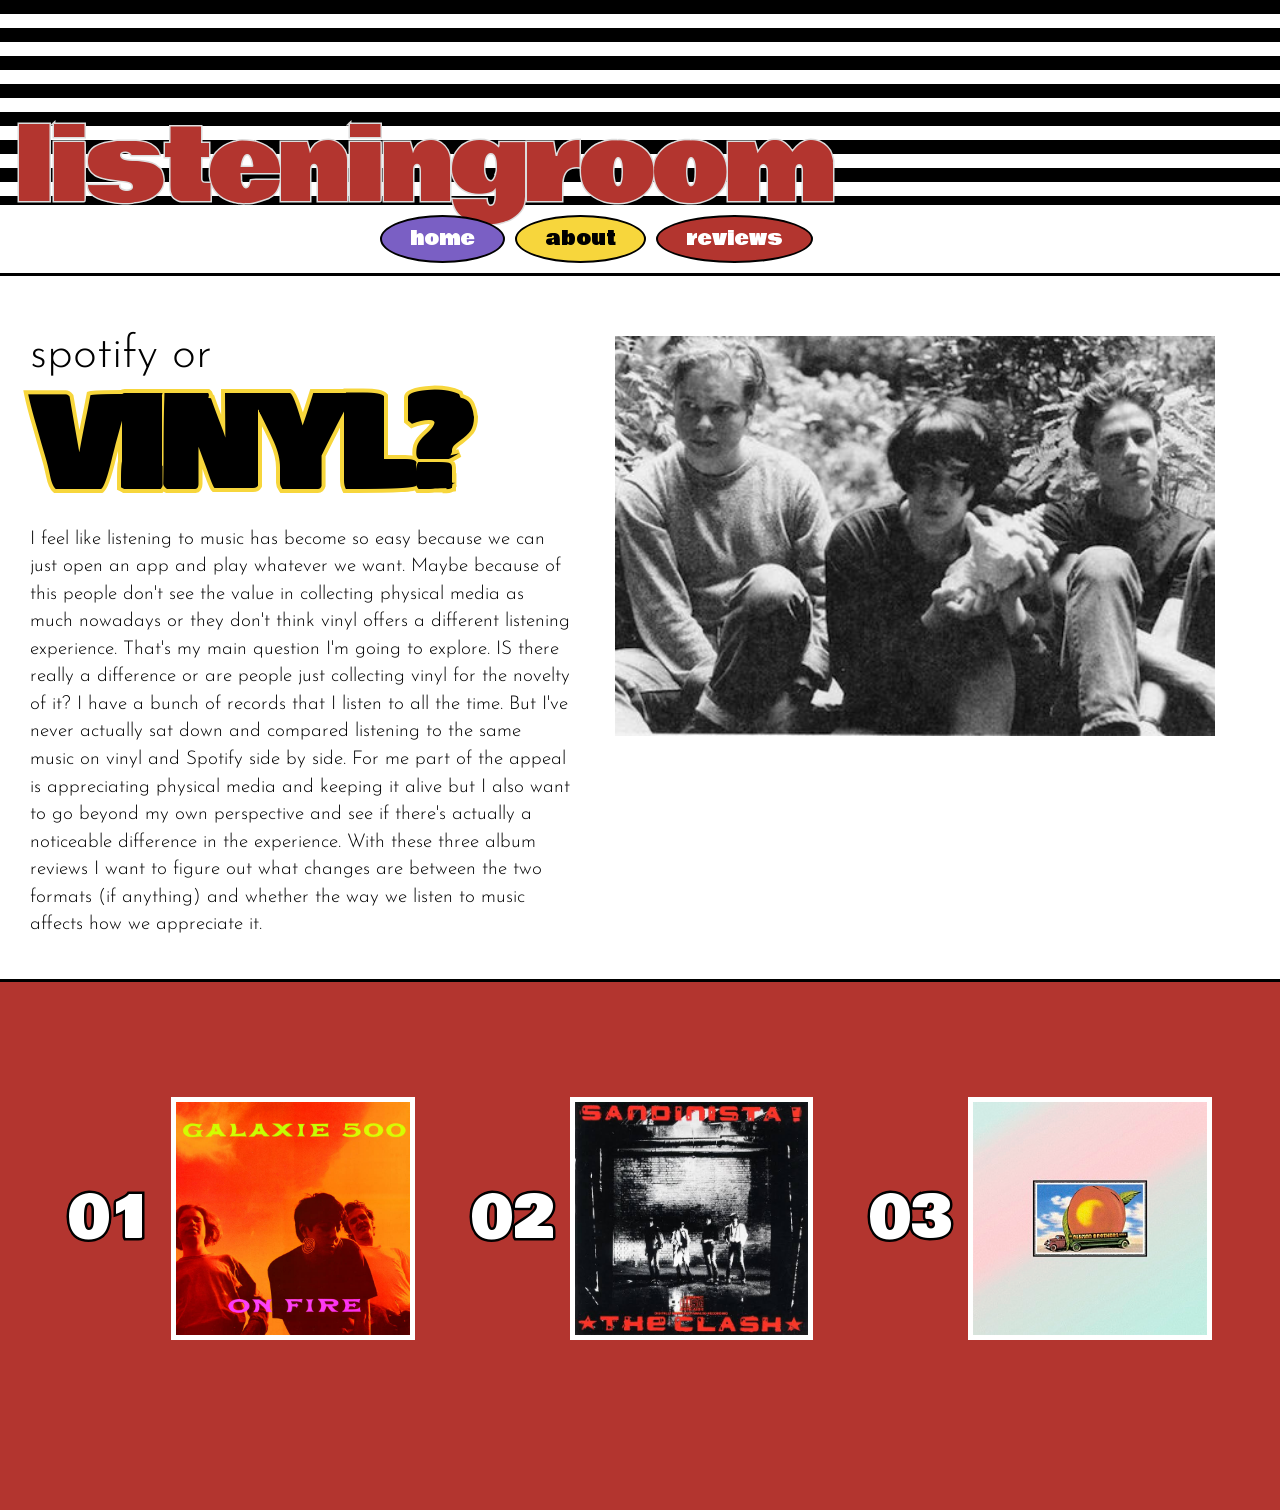
<file: index.html>
<!DOCTYPE html>
<html lang="en">
<head>
  <meta charset="UTF-8">
  <meta name="viewport" content="width=device-width, initial-scale=1">
  <title>listeningroom</title>

  <link rel="preconnect" href="https://fonts.googleapis.com">
  <link rel="preconnect" href="https://fonts.gstatic.com" crossorigin>
  <link href="https://fonts.googleapis.com/css2?family=Bowlby+One&family=Josefin+Sans:wght@300;600&display=swap" rel="stylesheet">
  <link rel="stylesheet" href="CSS/style.css">
</head>

<body class="home-body">

  <header>
    <div class="stripes">
      <a class="logo" href="index.html">listeningroom</a>
    </div>

    <nav class="nav">
      <a class="home" href="index.html">home</a>
      <a class="about" href="#about">about</a>
      <a class="reviews" href="reviews.html">reviews</a>
    </nav>
  </header>

  <section class="intro" id="about">

    <div class="intro-text">
      <p class="lead">spotify or</p>

      <h1 class="vinyl">VINYL?</h1>

      <p>
        I feel like listening to music has become so easy because we can just open an app and play whatever we want. Maybe because of this people don't see the value in collecting physical media as much nowadays or they don't think vinyl offers a different listening experience. That's my main question I'm going to explore. IS there really a difference or are people just collecting vinyl for the novelty of it? I have a bunch of records that I listen to all the time. But I've never actually sat down and compared listening to the same music on vinyl and Spotify side by side. For me part of the appeal is appreciating physical media and keeping it alive but I also want to go beyond my own perspective and see if there's actually a noticeable difference in the experience. With these three album reviews I want to figure out what changes are between the two formats (if anything) and whether the way we listen to music affects how we appreciate it.
      </p>
    </div>

    <img
      class="intro-photo"
      src="IMG/galaxie500.png"
      alt="Galaxie 500 band"
    >

  </section>

  <section class="albums">

    <a class="album" href="reviews.html#galaxie500">
      <span class="num">01</span>
      <img src="IMG/albumgalaxie.jpg" alt="Galaxie 500, On Fire">
    </a>

    <a class="album" href="reviews.html#clash">
      <span class="num">02</span>
      <img src="IMG/albumclash.jpeg" alt="The Clash, Sandinista!">
    </a>

    <a class="album" href="reviews.html#allman">
      <span class="num">03</span>
      <img src="IMG/albumallman.jpg" alt="Eat a Peach">
    </a>

  </section>

</body>
</html>
</file>
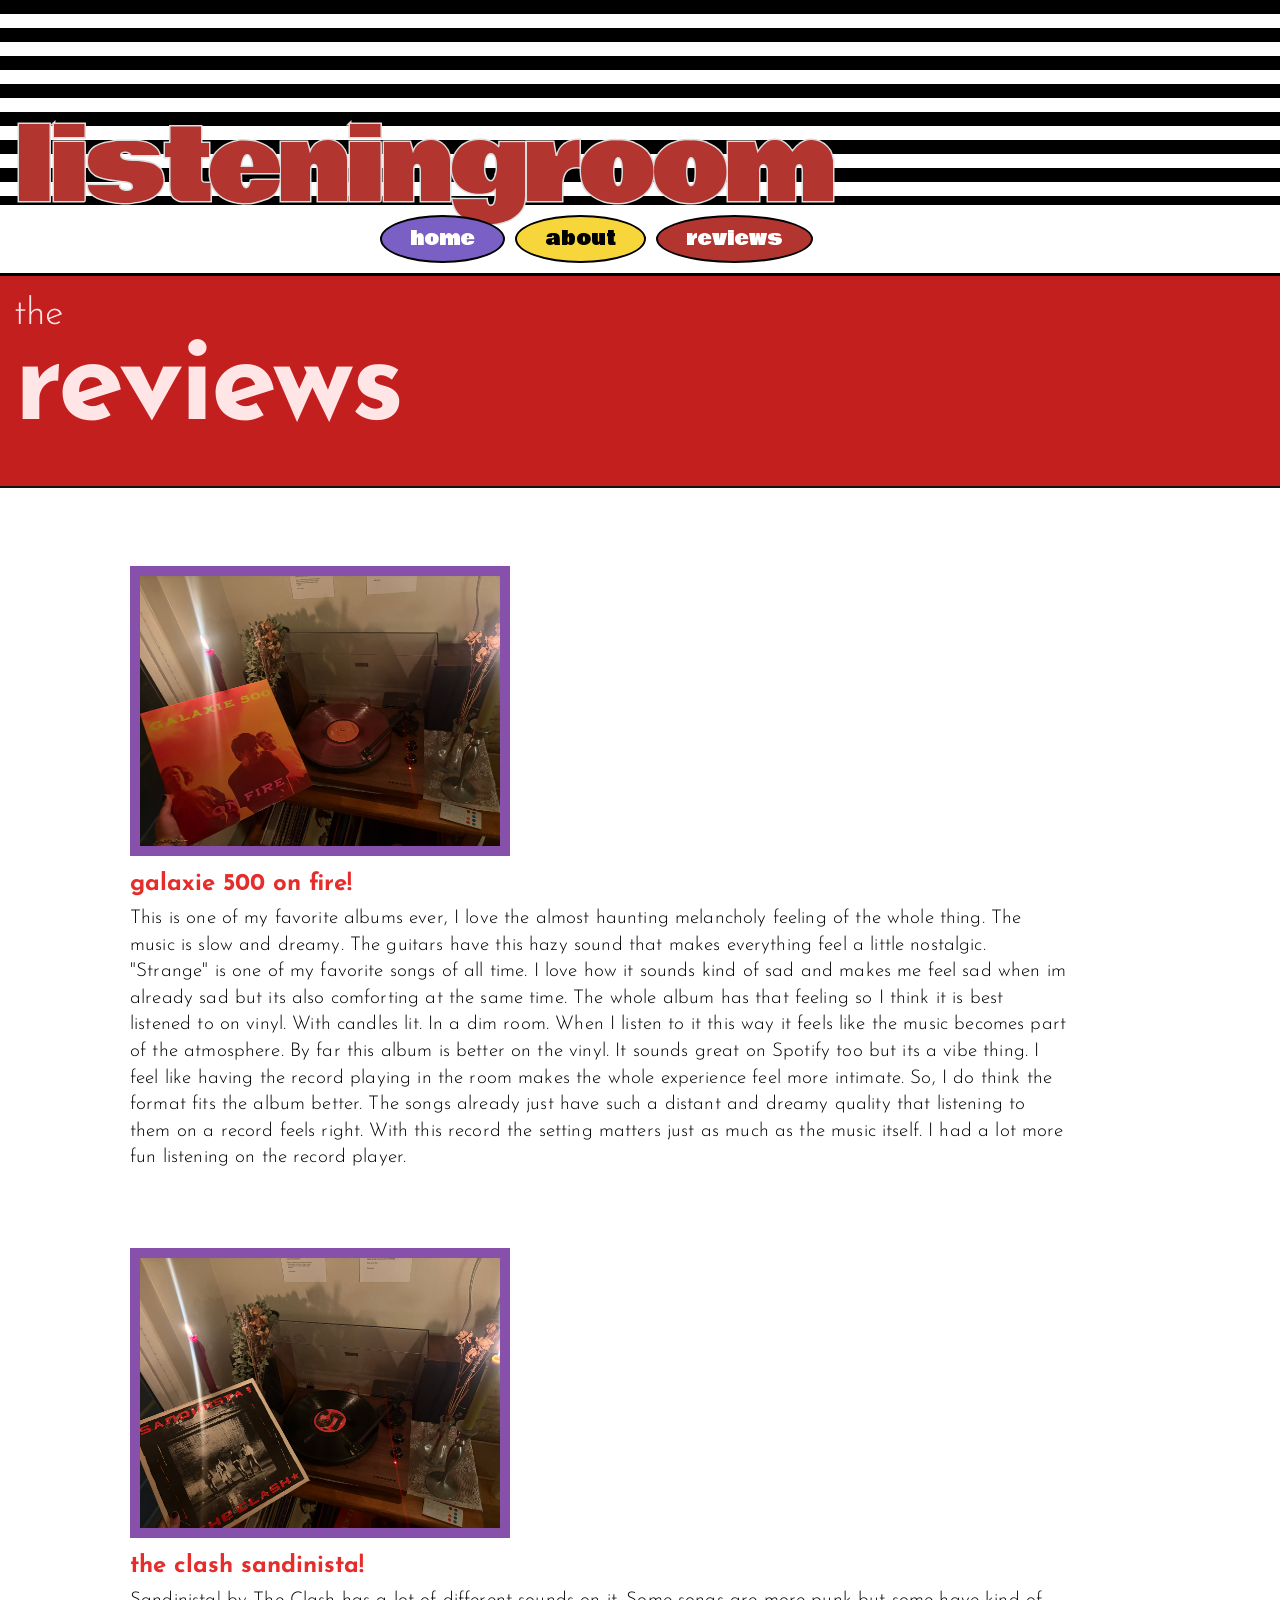
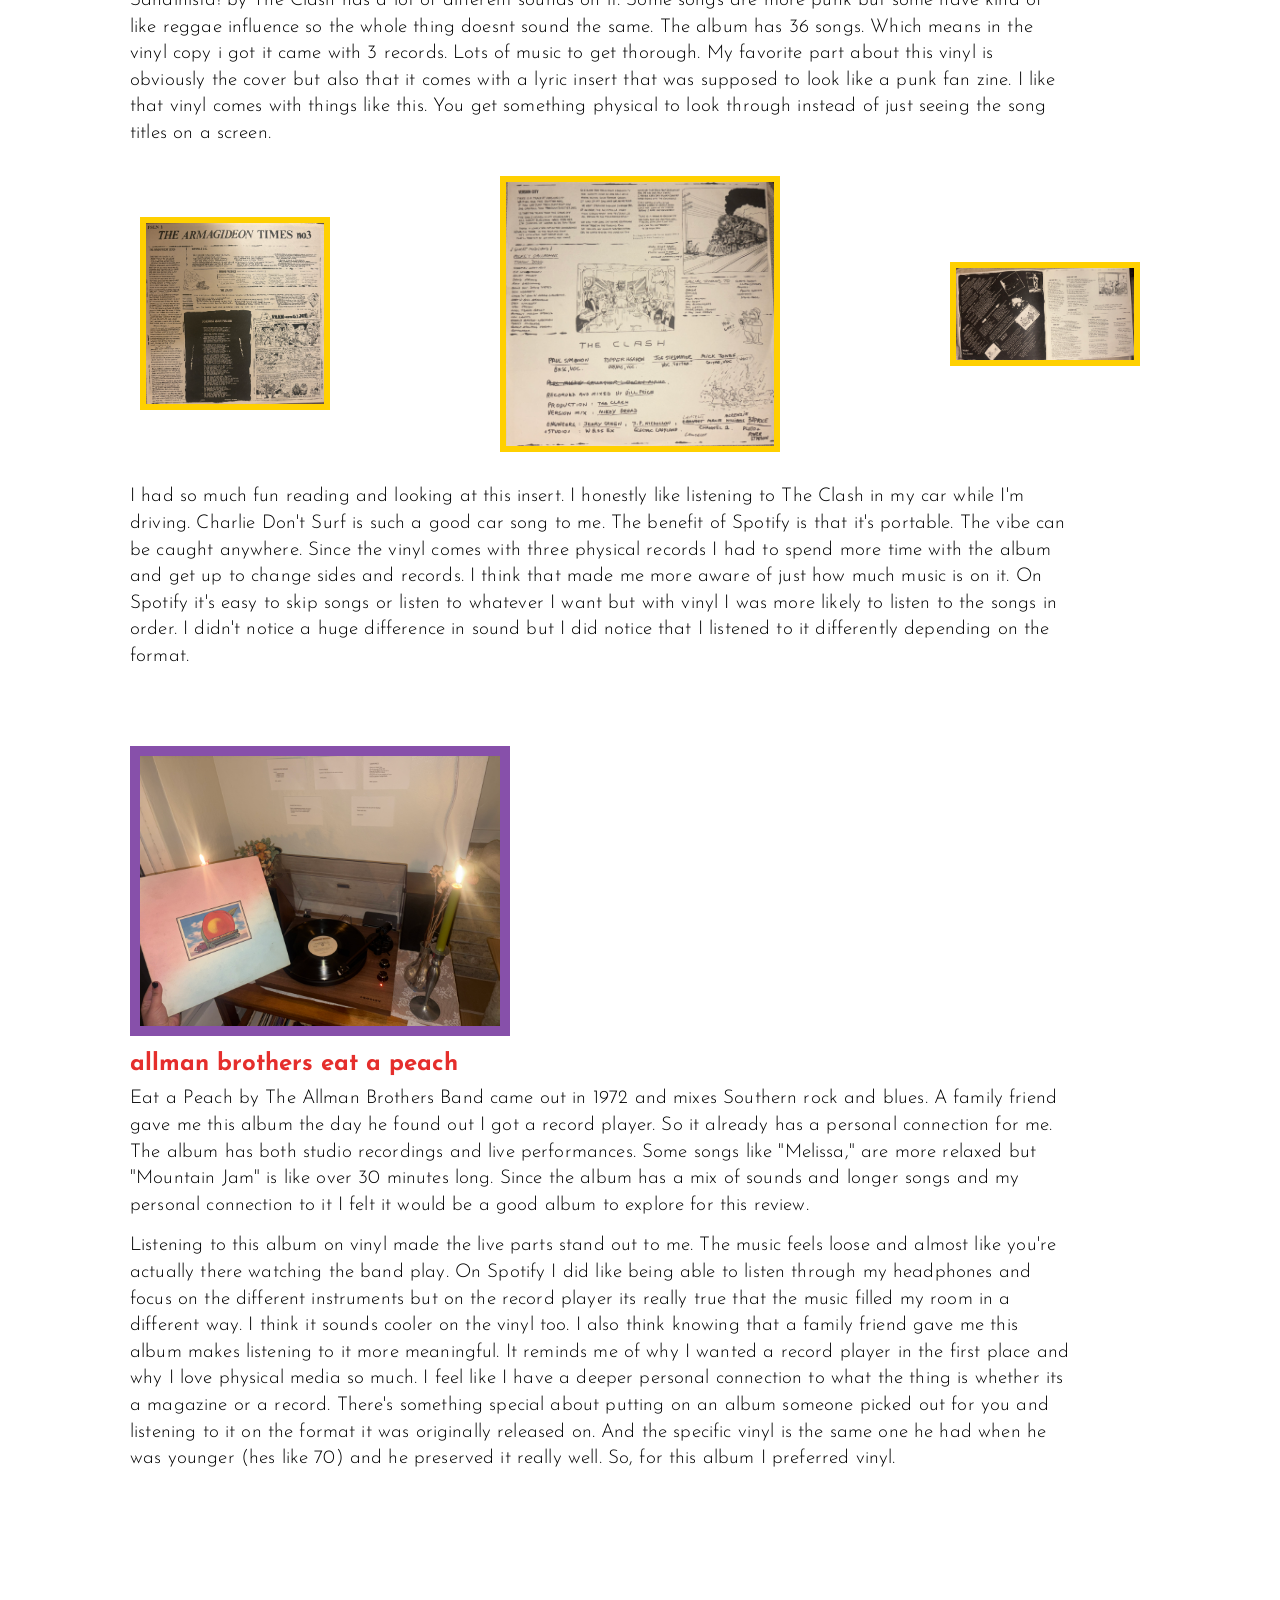
<file: reviews.html>
<!DOCTYPE html>
<html lang="en">
<head>
  <meta charset="UTF-8">
  <meta name="viewport" content="width=device-width, initial-scale=1">
  <title>listeningroom | reviews</title>
  <link rel="preconnect" href="https://fonts.googleapis.com">
  <link rel="preconnect" href="https://fonts.gstatic.com" crossorigin>
  <link href="https://fonts.googleapis.com/css2?family=Bowlby+One&family=Josefin+Sans:wght@300;600&display=swap" rel="stylesheet">
  <link rel="stylesheet" href="CSS/style.css">
</head>

<body class="reviews-body">

  <header>
    <div class="stripes">
      <a class="logo" href="index.html">listeningroom</a>
    </div>

    <nav class="nav">
      <a class="home" href="index.html">home</a>
      <a class="about" href="index.html#about">about</a>
      <a class="reviews" href="reviews.html">reviews</a>
    </nav>
  </header>

  <section class="reviews-banner">
    <p class="the">the</p>
    <h1>reviews</h1>
  </section>

  <main class="reviews-page">

    <article class="review" id="galaxie500">
      <img class="photo" src="IMG/onfire.JPG" alt="Galaxie 500 On Fire record next to a turntable and candle">
      <h2>galaxie 500 on fire!</h2>
      <p>
        This is one of my favorite albums ever, I love the almost haunting melancholy feeling of the whole thing.
        The music is slow and dreamy. The guitars have this hazy sound that makes everything feel a little nostalgic.
        "Strange" is one of my favorite songs of all time. I love how it sounds kind of sad and makes me feel sad when
        im already sad but its also comforting at the same time. The whole album has that feeling so I think it is
        best listened to on vinyl. With candles lit. In a dim room. When I listen to it this way it feels like the
        music becomes part of the atmosphere. By far this album is better on the vinyl. It sounds great on Spotify too
        but its a vibe thing. I feel like having the record playing in the room makes the whole experience feel more
        intimate. So, I do think the format fits the album better. The songs already just have such a distant and
        dreamy quality that listening to them on a record feels right. With this record the setting matters just as
        much as the music itself. I had a lot more fun listening on the record player.
      </p>
    </article>

  
    <article class="review" id="clash">
      <img class="photo" src="IMG/sandista.JPG" alt="The Clash Sandinista! record next to a turntable">
      <h2>the clash  sandinista!</h2>
      <p>
        Sandinista! by The Clash has a lot of different sounds on it. Some songs are more punk but some have kind of
        like reggae influence so the whole thing doesnt sound the same. The album has 36 songs. Which means in the
        vinyl copy i got it came with 3 records. Lots of music to get thorough. My favorite part about this vinyl is
        obviously the cover but also that it comes with a lyric insert that was supposed to look like a punk fan zine.
        I like that vinyl comes with things like this. You get something physical to look through instead of just
        seeing the song titles on a screen.
      </p>

      <div class="liner-notes">
        <img src="IMG/no1.JPG" alt="The Armageddon Times zine insert, page 1">
        <img class="wide" src="IMG/no2.JPG" alt="The Armageddon Times zine insert, page 2">
        <img src="IMG/no3.JPG" alt="The Armageddon Times zine insert, page 3">
      </div>

      <p>
        I had so much fun reading and looking at this insert. I honestly like listening to The Clash in my car while
        I'm driving. Charlie Don't Surf is such a good car song to me. The benefit of Spotify is that it's portable.
        The vibe can be caught anywhere. Since the vinyl comes with three physical records I had to spend more time
        with the album and get up to change sides and records. I think that made me more aware of just how much music
        is on it. On Spotify it's easy to skip songs or listen to whatever I want but with vinyl I was more likely to
        listen to the songs in order. I didn't notice a huge difference in sound but I did notice that I listened to
        it differently depending on the format.
      </p>
    </article>

    <article class="review" id="allman">
      <img class="photo" src="IMG/eatapeach.JPG" alt="Allman Brothers Eat a Peach record next to a turntable and candle">
      <h2>allman brothers eat a peach</h2>
      <p>
        Eat a Peach by The Allman Brothers Band came out in 1972 and mixes Southern rock and blues. A family friend
        gave me this album the day he found out I got a record player. So it already has a personal connection for me.
        The album has both studio recordings and live performances. Some songs like "Melissa," are more relaxed but
        "Mountain Jam" is like over 30 minutes long. Since the album has a mix of sounds and longer songs and my
        personal connection to it I felt it would be a good album to explore for this review.
      </p>
      <p>
        Listening to this album on vinyl made the live parts stand out to me. The music feels loose and almost like
        you're actually there watching the band play. On Spotify I did like being able to listen through my headphones
        and focus on the different instruments but on the record player its really true that the music filled my room
        in a different way. I think it sounds cooler on the vinyl too. I also think knowing that a family friend gave
        me this album makes listening to it more meaningful. It reminds me of why I wanted a record player in the first
        place and why I love physical media so much. I feel like I have a deeper personal connection to what the thing
        is whether its a magazine or a record. There's something special about putting on an album someone picked out
        for you and listening to it on the format it was originally released on. And the specific vinyl is the same one
        he had when he was younger (hes like 70) and he preserved it really well. So, for this album I preferred vinyl.
      </p>
    </article>

  </main>

</body>
</html>
</file>
<file: CSS/style.css>
/* @font-face {
  font-family: "Kabel-Light";
  src: url("fonts/Kabel-Light.ttf") format("truetype");
  font-weight: 300;
  font-style: normal;
  font-display: swap;
}

@font-face {
  font-family: "Kabel-Black";
  src: url("fonts/Kabel-Black.ttf") format("truetype");
  font-weight: 900;
  font-style: normal;
  font-display: swap;
} */

* {
  box-sizing: border-box;
}

html {
  scroll-behavior: smooth;
}

body {
  margin: 0;
  font-family: "Josefin Sans", sans-serif;
  font-weight: 300;
  background: #fff;
  color: #000;
}


.stripes {
  position: relative;
  height: 205px;
  background: repeating-linear-gradient(
    to bottom,
    #000 0 14px,
    #fff 14px 28px
  );
}

.logo {
  position: absolute;
  left: 16px;
  bottom: -14px;
  font-family: "Bowlby One", sans-serif;
  font-size: 100px;
  line-height: 1;
  letter-spacing: -3px;
  color: #b3352f;
  text-decoration: none;
  -webkit-text-stroke: 3px #ddd;
  paint-order: stroke fill;
  white-space: nowrap;
}

.nav {
  position: relative;
  z-index: 2;
  display: flex;
  flex-wrap: wrap;
  gap: 10px;
  padding: 10px 0 10px 380px;
  border-bottom: 3px solid #000;
}

.nav a {
  font-family: "Bowlby One", sans-serif;
  font-size: 19px;
  text-decoration: none;
  color: #fff;
  padding: 7px 28px;
  border: 2px solid #000;
  border-radius: 50%;
}

.nav a:hover {
  transform: scale(1.08);
}

.nav .home {
  background: #7a5fc4;
}

.nav .about {
  background: #f7d63c;
  color: #000;
}

.nav .reviews {
  background: #b3352f;
}


.home-body .intro {
  display: flex;
  align-items: flex-start;
  gap: 45px;
  padding: 55px 30px 40px;
  min-height: 520px;
  border-bottom: 3px solid #000;
}

.home-body .intro-text {
  flex: 0 0 540px;
  max-width: 100%;
  min-width: 0;
}

.home-body .intro-text p.lead {
  font-size: 46px;
  font-weight: 300;
  margin: 0;
  line-height: 1.1;
}

.home-body .vinyl {
  margin: 6px 0 18px;
  font-family: "Bowlby One", sans-serif;
  font-size: 120px;
  line-height: 1;
  letter-spacing: -6px;
  color: #000;
  -webkit-text-stroke: 8px #f7d63c;
  paint-order: stroke fill;
  white-space: nowrap;
}

.home-body .intro-text p {
  font-size: 19px;
  line-height: 1.45;
  margin: 0;
}

.home-body .intro-photo {
  display: block;
  flex: 1 1 0;
  min-width: 0;
  max-width: 600px;
  height: 400px;
  object-fit: cover;
  filter: grayscale(1);
  background: #ccc;
  margin-top: 5px;
}

.home-body .albums {
  background: #b3352f;
  display: flex;
  flex-wrap: wrap;
  align-items: center;
  justify-content: space-evenly;
  gap: 28px;
  padding: 115px 40px 170px;
}

.home-body .album {
  display: flex;
  align-items: center;
  gap: 16px;
  text-decoration: none;
}

.home-body .num {
  font-family: "Bowlby One", sans-serif;
  font-size: clamp(36px, 4.5vw, 64px);
  color: #fff;
  -webkit-text-stroke: 5px #000;
  paint-order: stroke fill;
}

.home-body .album img {
  width: clamp(150px, 19vw, 280px);
  height: clamp(150px, 19vw, 280px);
  object-fit: cover;
  border: 5px solid #fff;
  background: #ddd;
  display: block;
  transition: transform .15s ease;
}

.home-body .album:hover img {
  transform: translateY(-6px);
}


.reviews-body .reviews-banner {
  min-height: 212px;
  padding: 22px 14px 25px;
  color: #ffe5e5;
  background: #c41f1f;
  border-bottom: 2px solid #111;
}

.reviews-body .reviews-banner .the {
  margin: 0;
  font-family: "Josefin Sans", sans-serif;
  font-weight: 300;
  font-size: 38px;
  line-height: .9;
}

.reviews-body .reviews-banner h1 {
  margin: 0;
  font-family: "Josefin Sans", "Bowlby One", sans-serif;
  font-weight: 900;
  font-size: clamp(4rem, 10vw, 7.5rem);
  line-height: .95;
  letter-spacing: -3px;
}

.reviews-body .reviews-page {
  background: #fff;
  max-width: 1120px;
  margin: 0 auto;
  padding: 78px 42px 90px;
}

.reviews-body .review {
  margin: 0 0 76px;
  padding: 0;
  scroll-margin-top: 20px;
}

.reviews-body .review .photo {
  display: block;
  width: min(380px, 100%);
  height: auto;
  padding: 10px;
  margin: 0 0 16px 8px;
  background: #8750aa;
}

.reviews-body .review h2 {
  margin: 0 0 10px 8px;
  color: #e52e2c;
  font-family: "Josefin Sans", sans-serif;
  font-size: 24px;
  font-weight: 900;
}

.reviews-body .review p {
  margin: 0 8px 14px;
  max-width: 940px;
  font-family: "Josefin Sans", sans-serif;
  font-size: 19px;
  line-height: 1.4;
  font-weight: 300;
  letter-spacing: .15px;
}

.reviews-body .liner-notes {
  display: flex;
  flex-wrap: wrap;
  align-items: center;
  justify-content: space-between;
  gap: 26px;
  margin: 28px 18px 32px;
}

.reviews-body .liner-notes img {
  display: block;
  width: 19%;
  height: auto;
  padding: 6px;
  background: #ffd000;
}

.reviews-body .liner-notes img.wide {
  width: 28%;
}


@media (max-width: 1250px) {
  .home-body .intro {
    flex-wrap: wrap;
  }

  .home-body .intro-text {
    flex: 0 0 100%;
    max-width: 600px;
  }

  .home-body .intro-photo {
    flex: 0 0 auto;
    width: 100%;
    max-width: 600px;
    height: auto;
  }
}

@media (max-width: 850px) {
  .logo {
    font-size: clamp(50px, 11vw, 100px);
  }

  .nav {
    padding-left: 20px;
  }

  .home-body .intro-text p.lead {
    font-size: 38px;
  }

  .home-body .vinyl {
    font-size: clamp(75px, 17vw, 120px);
  }

  .home-body .intro-text p {
    font-size: 18px;
  }

  .home-body .albums {
    padding: 60px 25px;
  }
}

@media (max-width: 650px) {
  .nav a {
    font-size: 16px;
    padding: 6px 22px;
  }

  .reviews-body .reviews-banner {
    min-height: 160px;
  }

  .reviews-body .reviews-banner .the {
    font-size: 30px;
  }

  .reviews-body .reviews-page {
    padding: 42px 18px 60px;
  }

  .reviews-body .review h2 {
    font-size: 21px;
  }

  .reviews-body .liner-notes {
    gap: 10px;
    margin-inline: 8px;
  }

  .reviews-body .liner-notes img {
    width: 25%;
    padding: 4px;
  }

  .reviews-body .liner-notes img.wide {
    width: 38%;
  }

  .reviews-body .review p {
    font-size: 17px;
    line-height: 1.4;
  }
}
</file>
